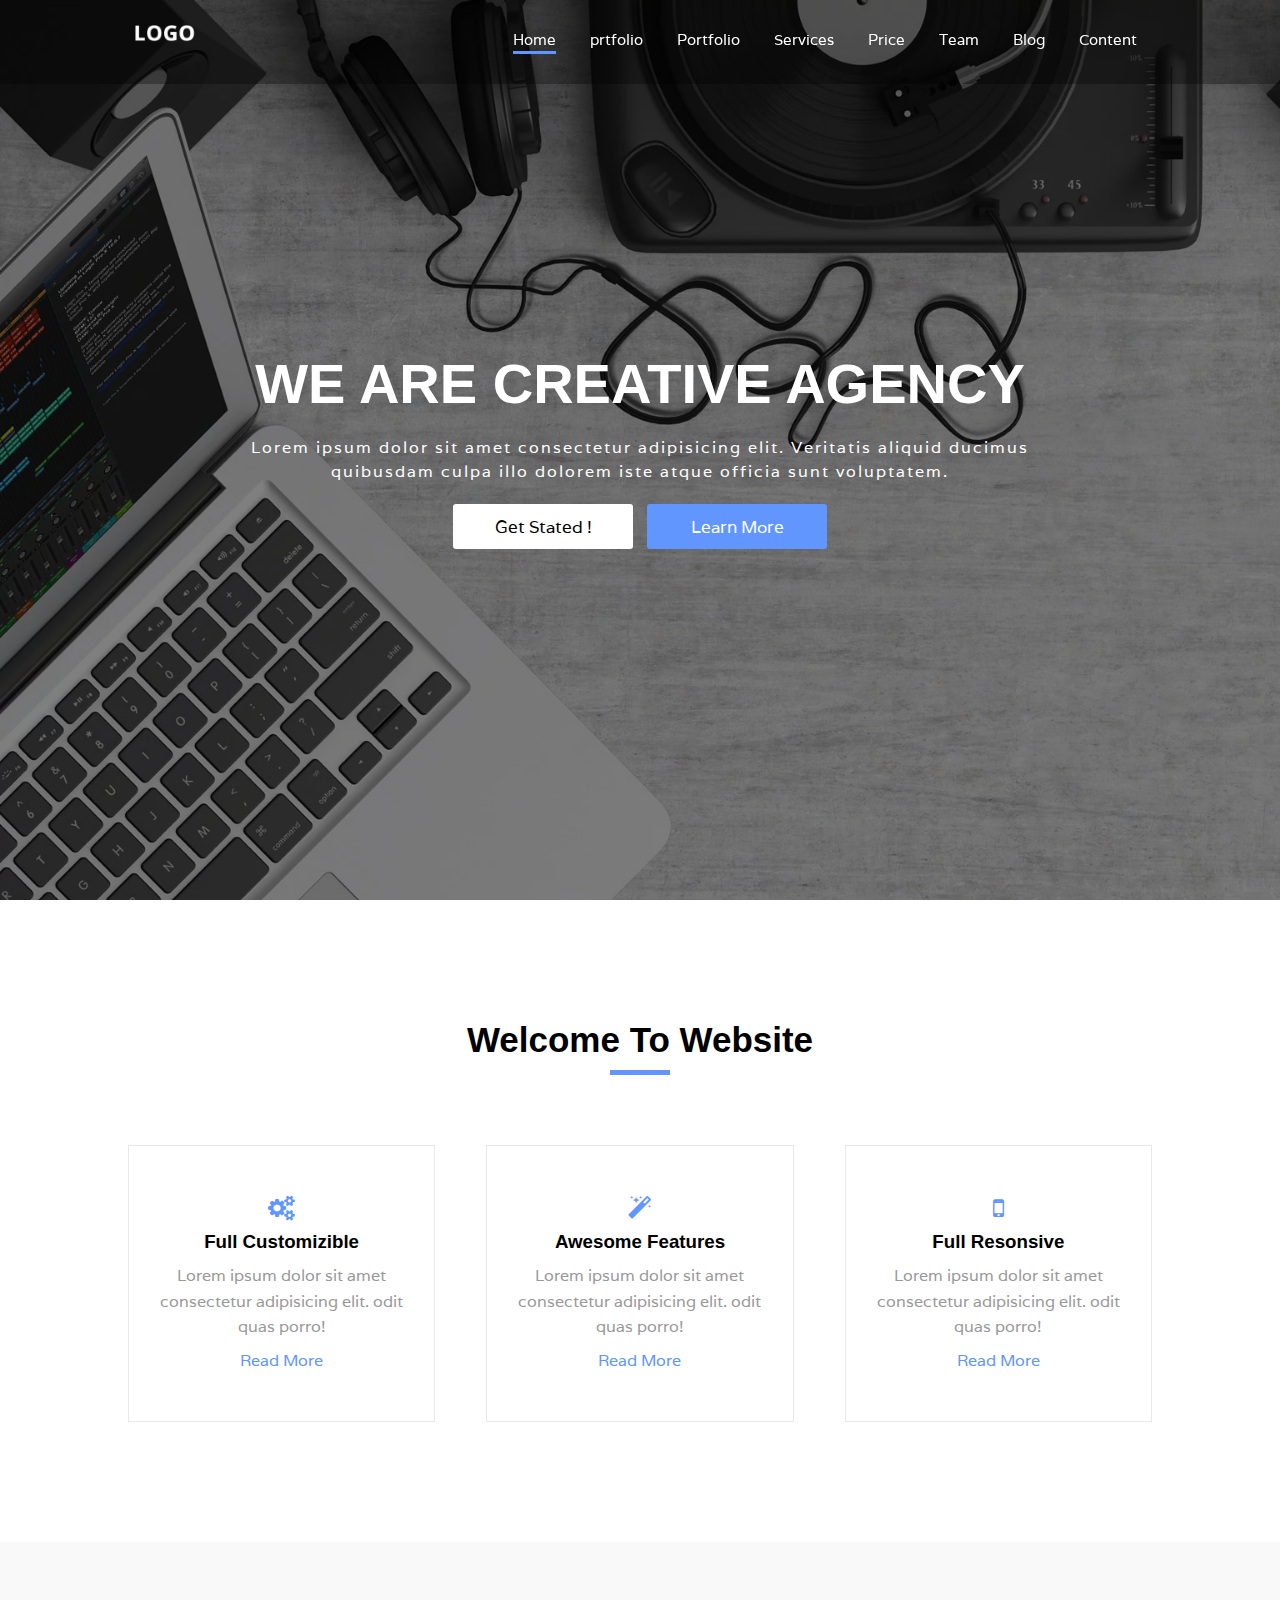
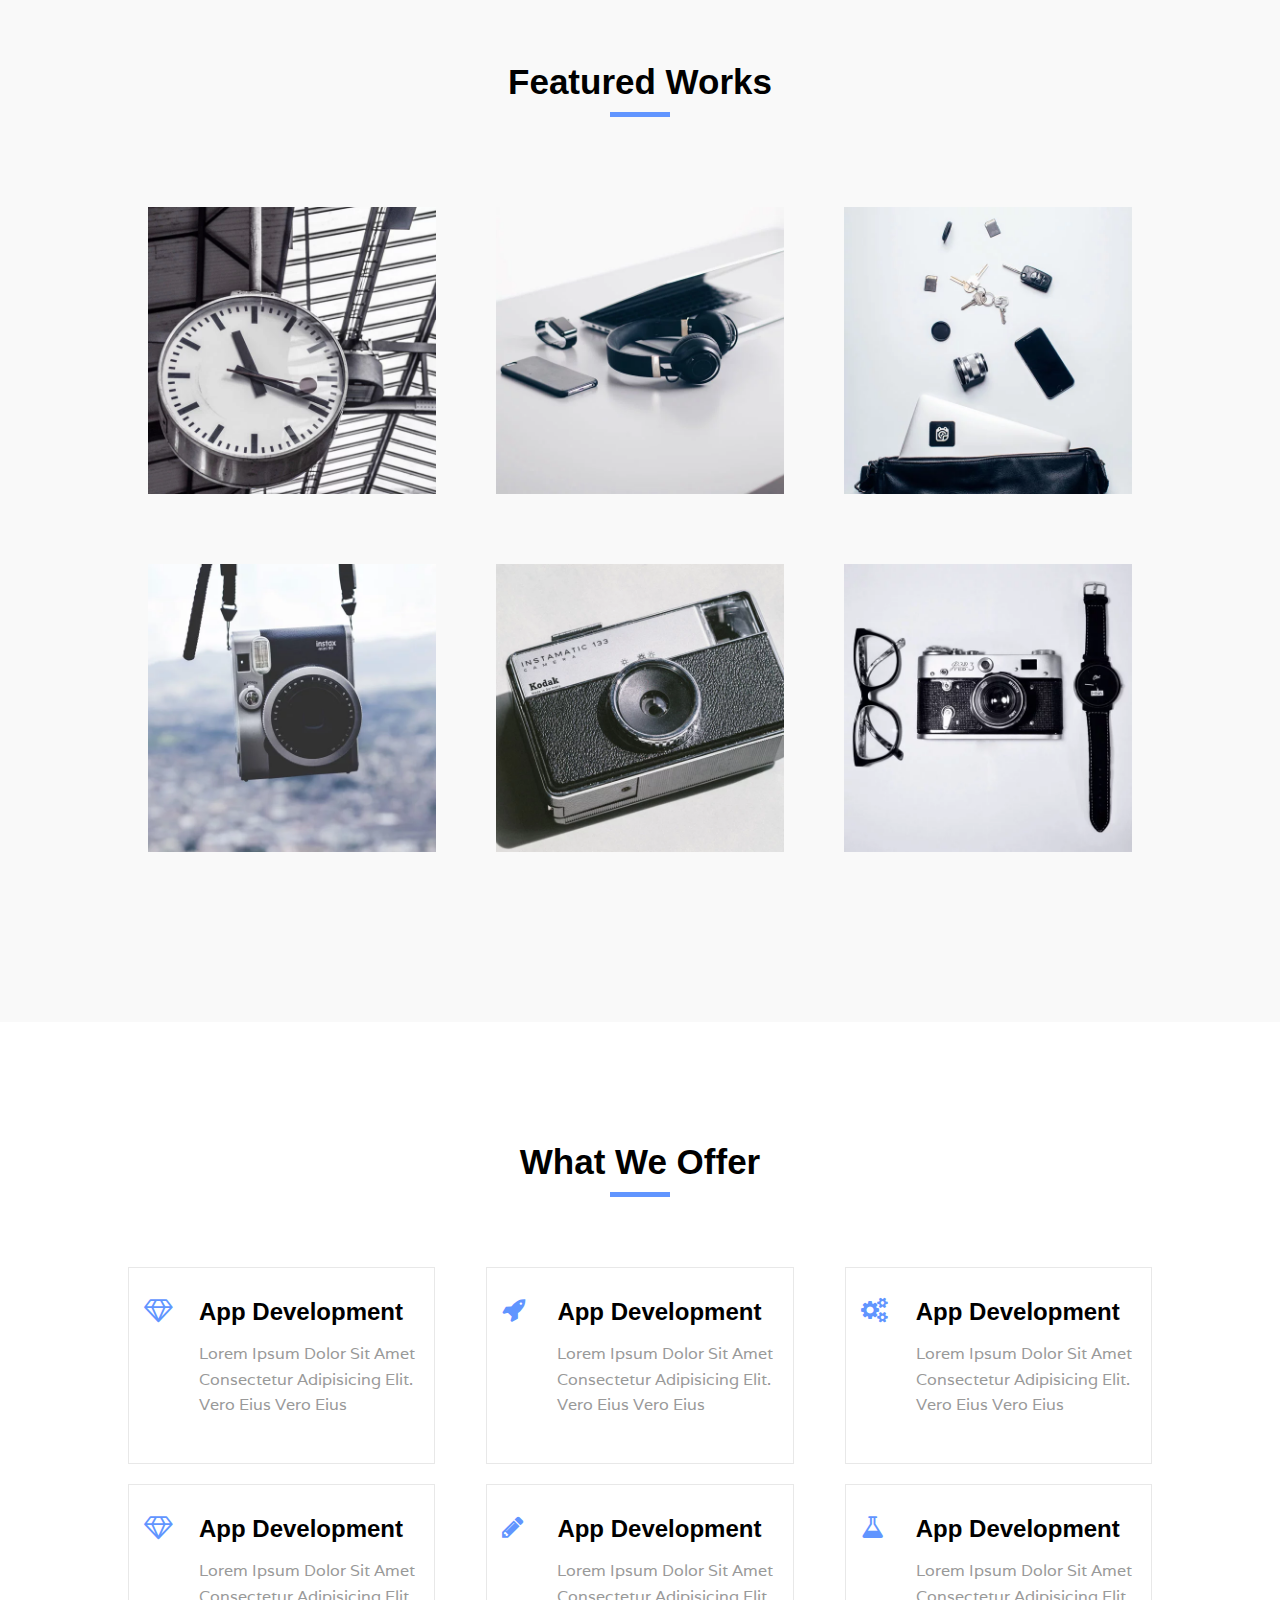
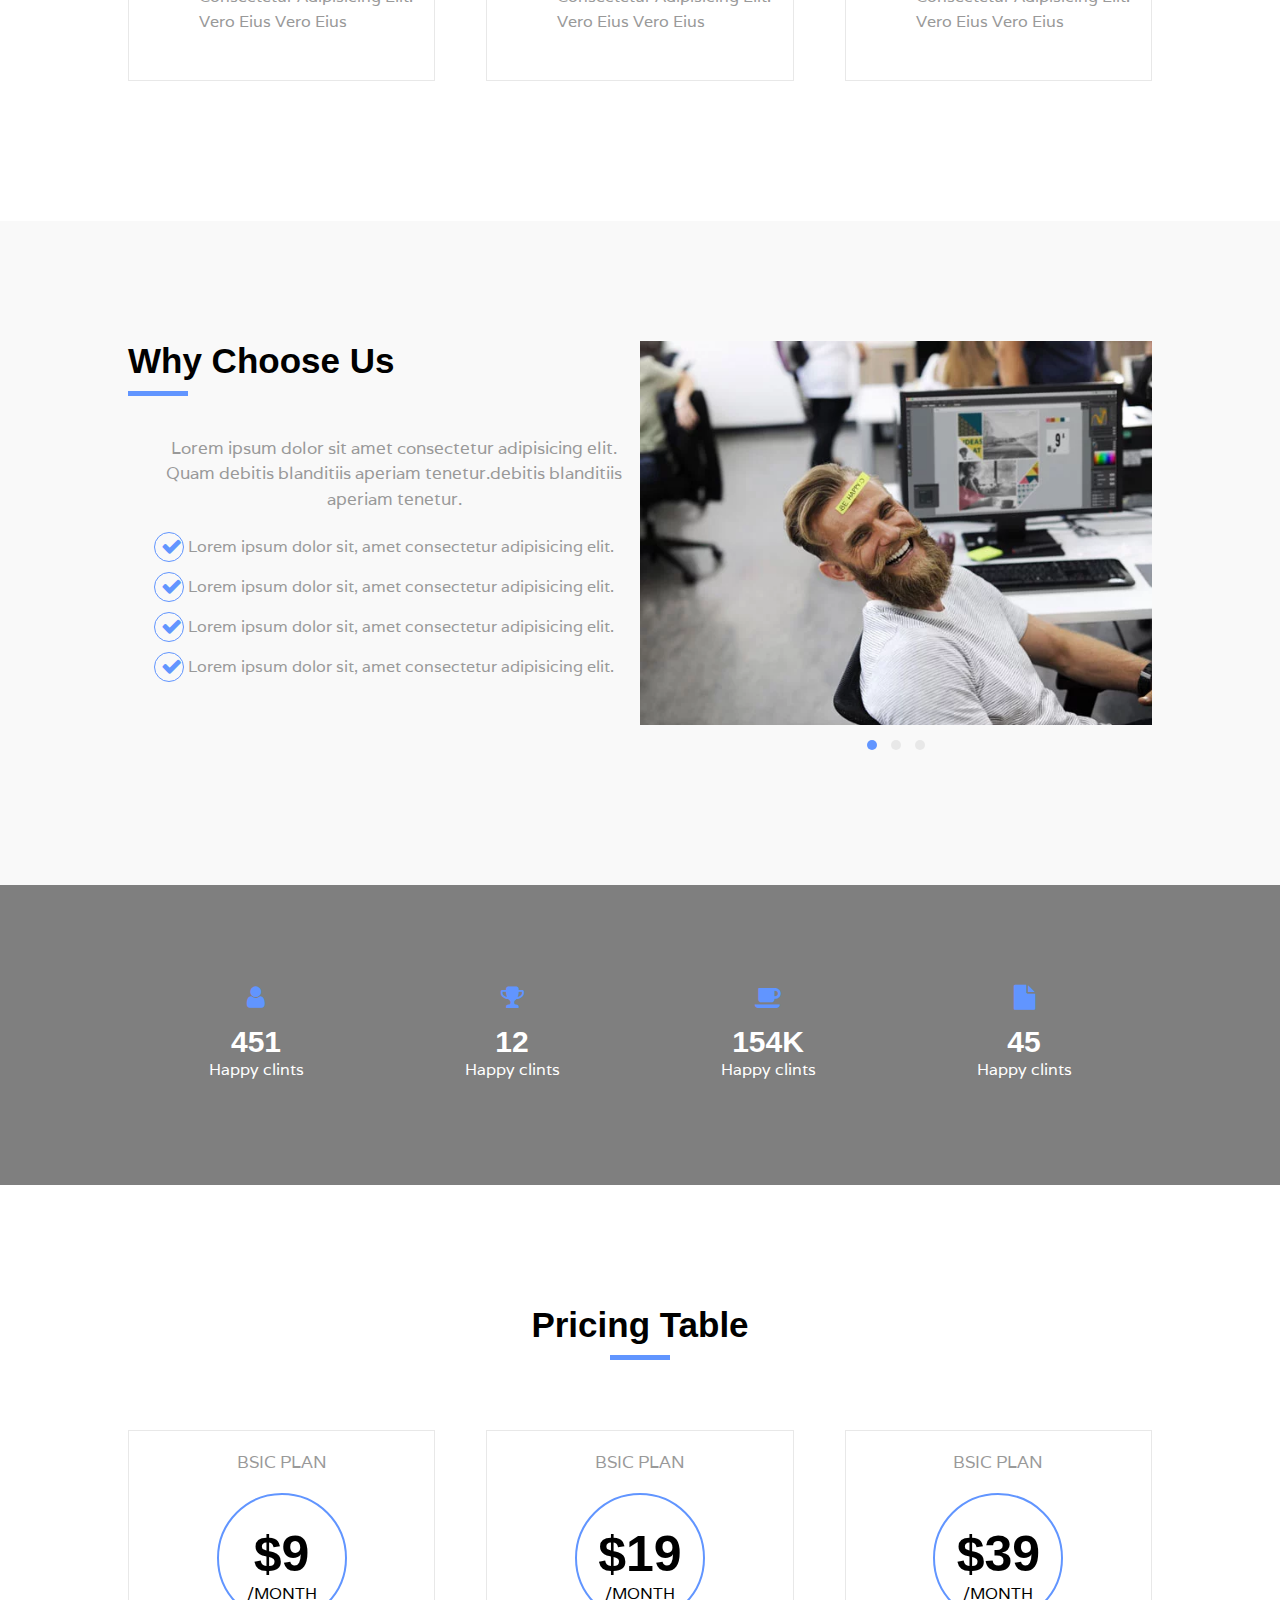
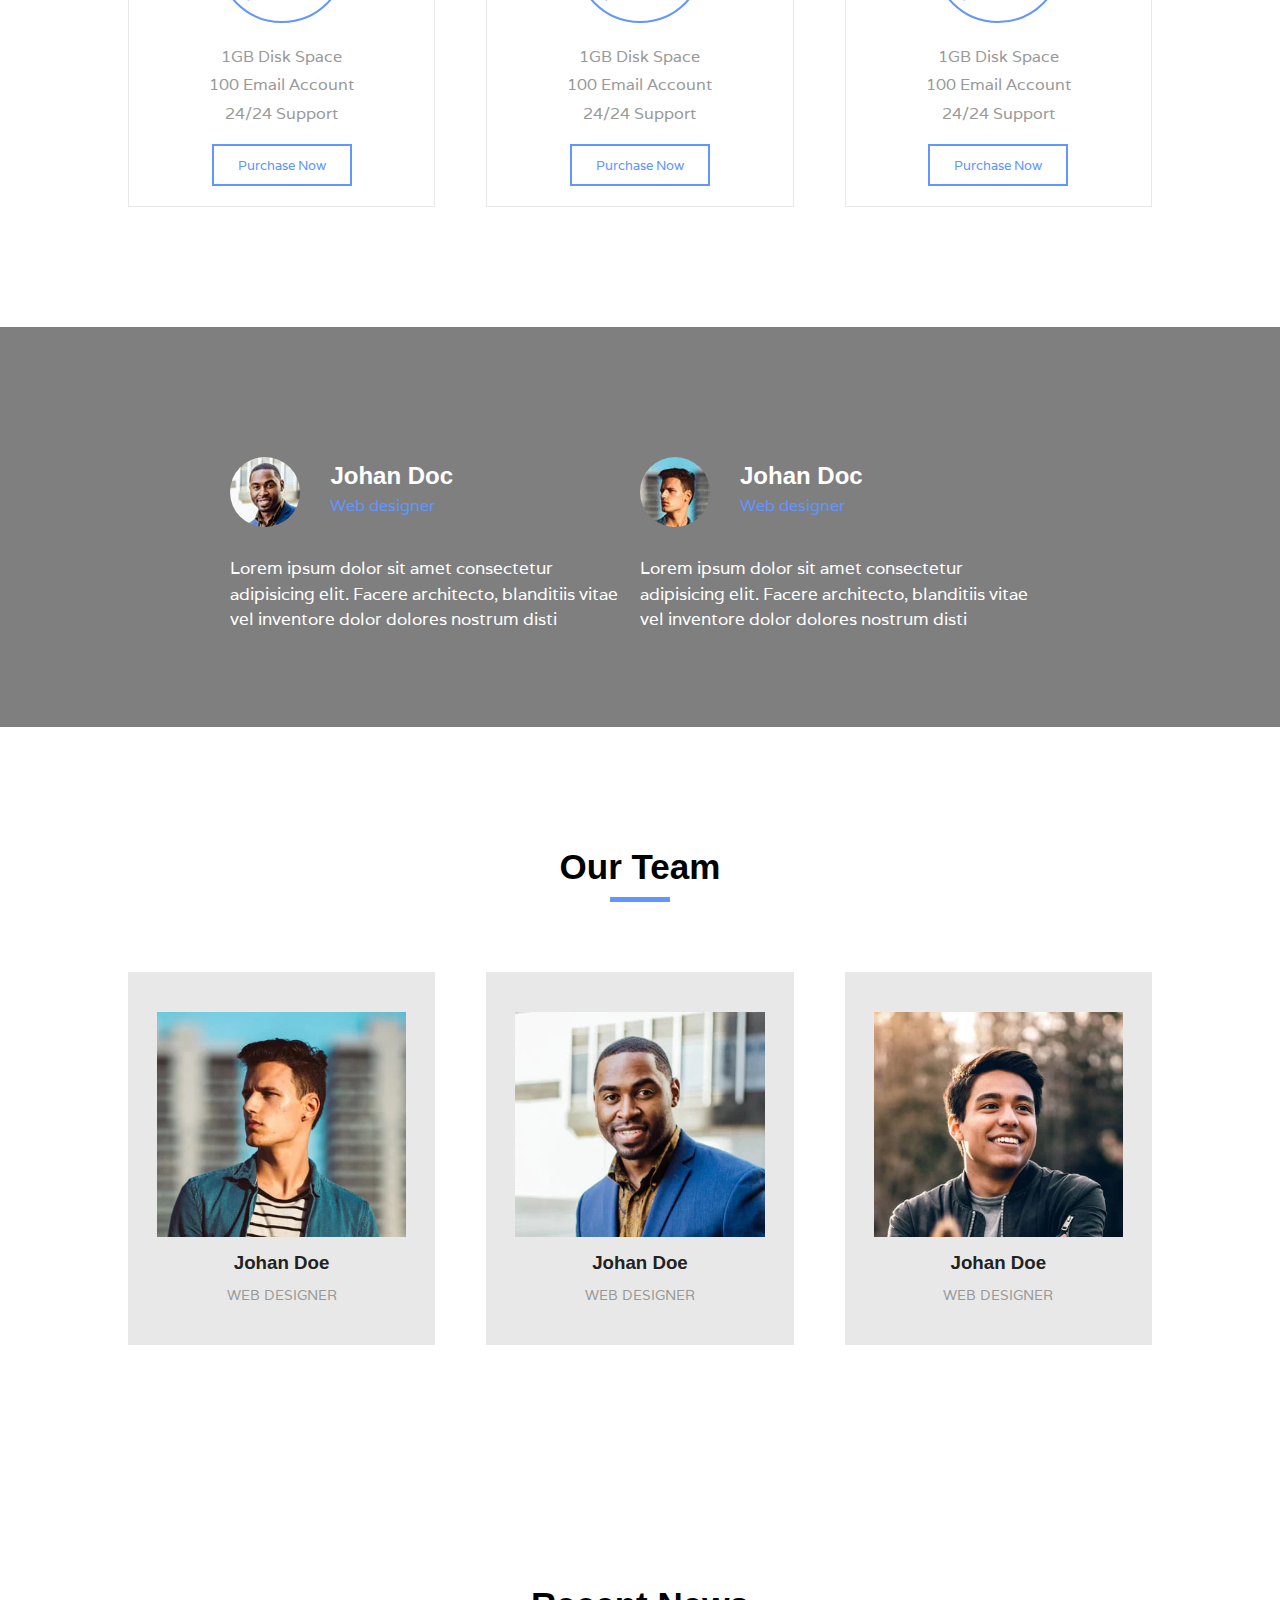
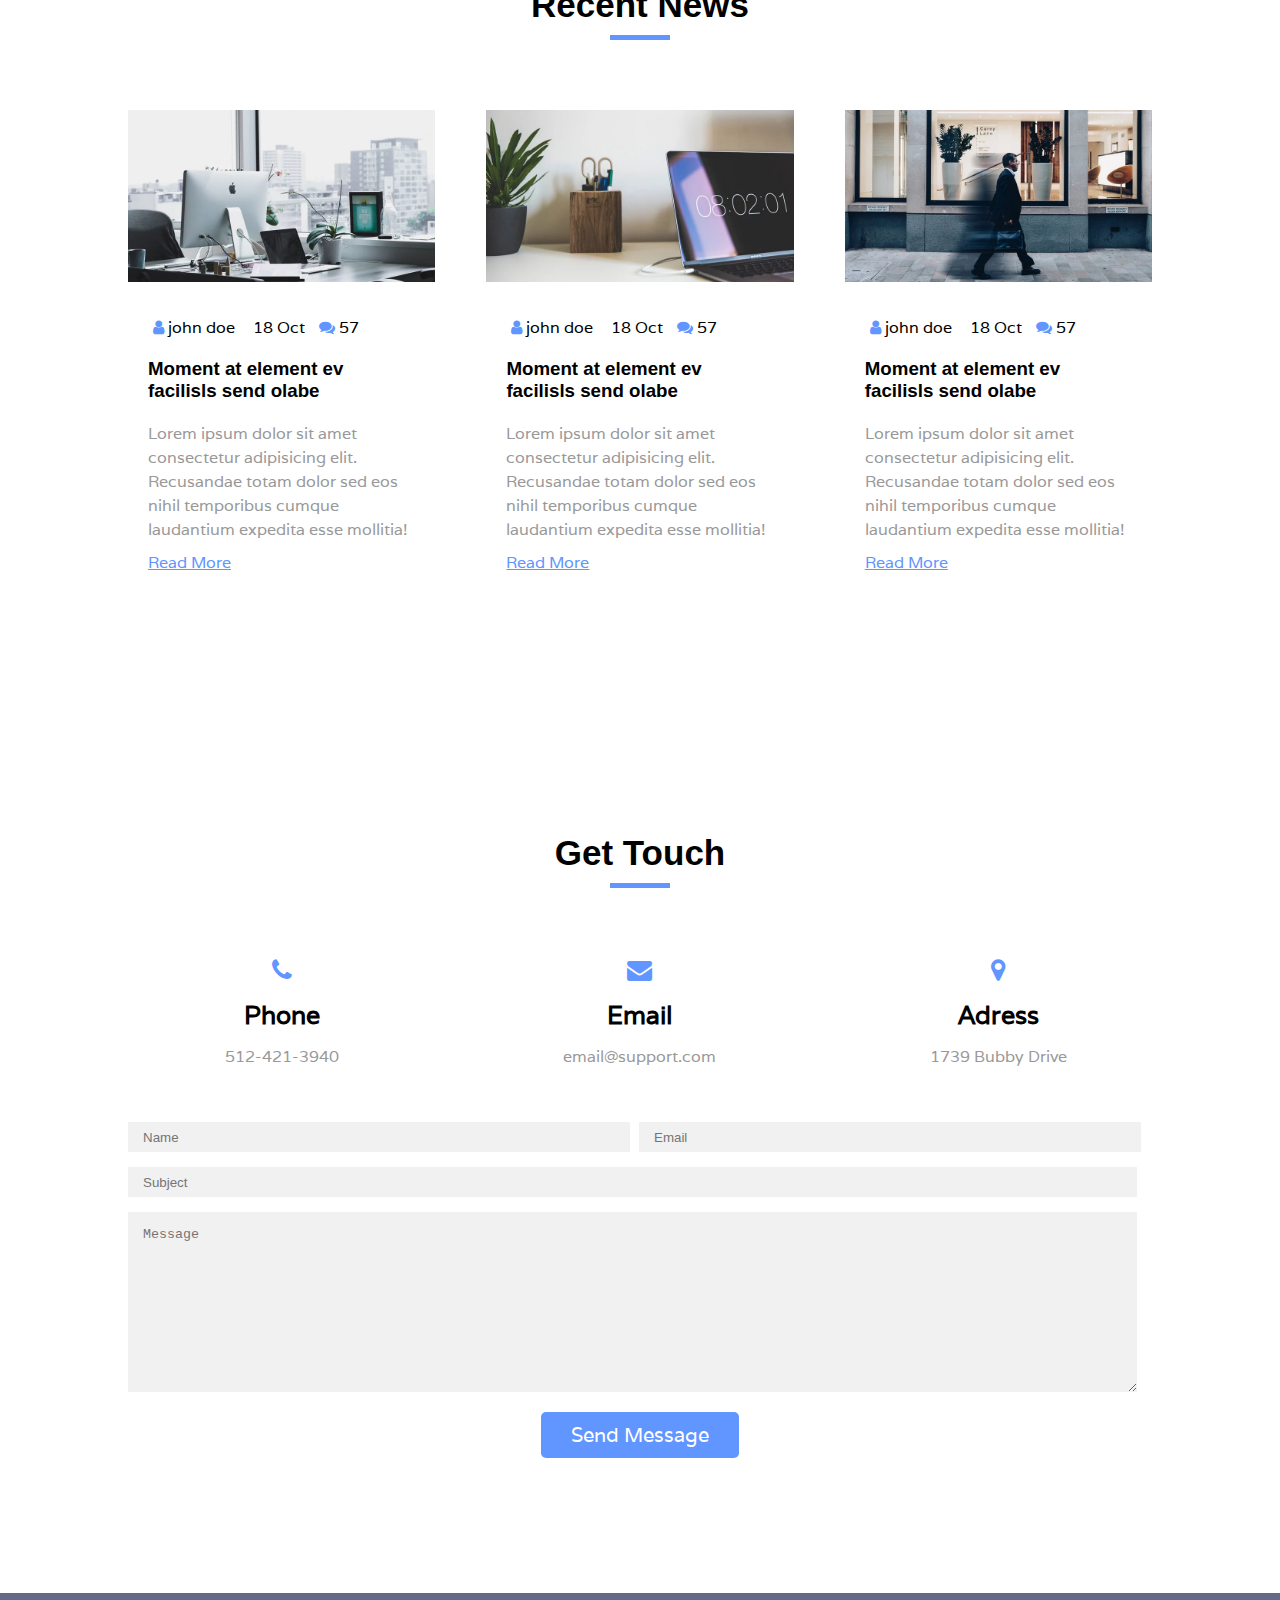
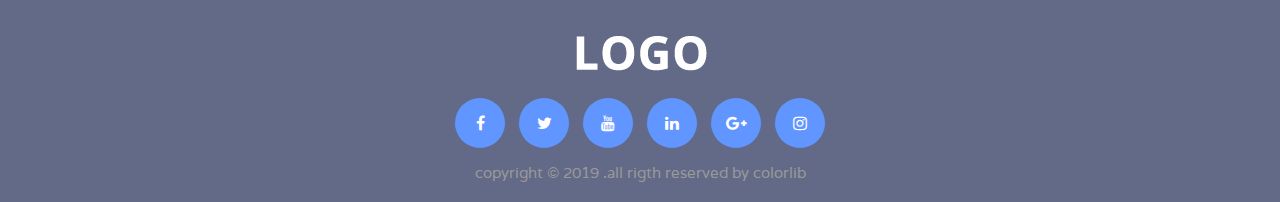
<file: index.html>
<!DOCTYPE html>
<html lang="en">
<head>
    <meta charset="UTF-8">
    <meta name="viewport" content="width=device-width, initial-scale=1.0">
    <meta http-equiv="X-UA-Compatible" content="ie=edge">
    <meta name="keywords" content="">
    <meta name="descripton" content="">
    <!-- font googale -->
    <link href="https://fonts.googleapis.com/css?family=Varela&display=swap" rel="stylesheet">
    <!-- links font awesome and css file -->
    <link rel="stylesheet" href="./css/font-awesome.min.css">
    <link rel="stylesheet" href="css/style.css">
    <title>HTML - CSS Template 1</title>
</head>
    <body>
        <!---------------- HEADER --------------->
        <div class="header">
            <div class="container">
                <div class="logo-box">
                    <img class="logo" src="./images/logo-alt.webp" alt="logo img" draggable="false">
                    <!-- draggable="false" لا تستطيع تحريك الصورة من خلال الماوس-->
                </div>
                <ul class="nav">
                    <li><a class="active" href="index.html">Home</a></li>
                    <li><a href="#">prtfolio</a></li>
                    <li><a href="#">Portfolio</a></li>
                    <li><a href="#">Services</a></li>
                    <li><a href="#">Price</a></li>
                    <li><a href="#">Team</a></li>
                    <li class="dropdown">
                        <a href="#">Blog</a>
                        <ul class="dropdown-menu">
                            <li><a href="blog.html">blog Post</a></li>
                        </ul>
                    </li>
                    <li><a href="#">Content</a></li>
                </ul>
                <div class="clear"></div>
            </div><!-- ./container-->
        </div><!--./header-->
        <!------------- Home Section ------------->
        <div class="home">
            <div class="overlay">
                <div class="home__content">
                    <h1 class="home__title">we are Creative Agency</h1>
                    <p class="home__desc">
                        Lorem ipsum dolor sit amet consectetur adipisicing elit.
                        Veritatis aliquid ducimus quibusdam culpa illo dolorem iste atque officia sunt voluptatem.
                    </p>
                    <button class="btn btn-start hover-opacity">Get Stated !</button>
                    <button class="btn btn-learn hover-opacity">Learn More</button>
                </div><!--home-content-->
            </div><!--ovrlay-->
        </div><!--home-->
        <!-----------  section  Header------------ -->

        <!-- About section -->
        <div class="about pading-y">
            <div class="section-header">
                <h2 class="section__title">welcome To website</h2>
                <span class="section__line"></span>
            </div><!--./section header-->
            <div class="container">
                <div class="about__content">
                    <div class="about__item left-effect">
                        <i class="icon fa fa-cogs fa-2x"></i>
                        <h3 class="about-item__title">full customizible</h3>
                        <p class="about-item__desc">
                            Lorem ipsum dolor sit amet consectetur adipisicing elit.
                         odit quas porro!
                        </p>
                        <a class="about-item__link" href="#">read more</a>
                    </div><!--about__item-->
                    <div class="about__item mg left-effect">
                        <i class="icon fa fa-magic fa-2x"></i>
                        <h3 class="about-item__title">awesome features</h3>
                        <p class="about-item__desc">
                            Lorem ipsum dolor sit amet consectetur adipisicing elit.
                            odit quas porro!
                        </p>
                        <a class="about-item__link" href="#">read more</a>
                    </div><!--about__item-->
                    <div class="about__item left-effect">
                        <i class="icon fa fa-mobile fa-2x"></i>
                        <h3 class="about-item__title">full resonsive</h3>
                        <p class="about-item__desc">
                            Lorem ipsum dolor sit amet consectetur adipisicing elit.
                            odit quas porro!
                        </p>
                        <a class="about-item__link" href="#">read more</a>
                    </div><!--about__item-->
                    <div class="clear"></div>
                </div><!--about__content-->
            </div><!--container-->
        </div><!--./about-->
        <!---------- portfolio section ------------>
        <div class="prtfolio pading-y">
            <div class="section-header">
                <h2 class="section__title">featured works</h2>
                <span class="section__line"></span>
            </div>
            <div class="container">
                <div class="prtfolio-content">
                    <div class="prtfolio-item">
                       <img src="./images/work/work1.webp" alt="">
                       <div class="layer-content">
                          <div class="layer-cneter">
                               <span class="category">category</span><!--category-->
                                <h3 class="layer-content__title">Lorem, ipsum dolor.</h3>
                                <a href=""><i class="fa fa-edit fa-lg"></i></a>
                                <a href=""><i class="fa fa-search fa-lg"></i></a>
                          </div>
                        </div><!--layer-content-->
                    </div><!---->
                    <div class="prtfolio-item mg">
                        <img src="./images/work/work2.webp" alt="">
                        <div class="layer-content">
                          <div class="layer-cneter">
                               <span class="category">category</span><!--category-->
                                <h3 class="layer-content__title">Lorem, ipsum dolor.</h3>
                                <a href=""><i class="fa fa-edit fa-lg"></i></a>
                                <a href=""><i class="fa fa-search fa-lg"></i></a>
                          </div>
                        </div><!--layer-content-->
                    </div>
                    <div class="prtfolio-item">
                        <img src="./images/work/work3.webp" alt="">
                        <div class="layer-content">
                          <div class="layer-cneter">
                               <span class="category">category</span><!--category-->
                                <h3 class="layer-content__title">Lorem, ipsum dolor.</h3>
                                <a href=""><i class="fa fa-edit fa-lg"></i></a>
                                <a href=""><i class="fa fa-search fa-lg"></i></a>
                          </div>
                        </div><!--layer-content-->
                    </div>
                    <div class="prtfolio-item">
                        <img src="./images/work/work4.webp" alt="">
                        <div class="layer-content">
                          <div class="layer-cneter">
                               <span class="category">category</span><!--category-->
                                <h3 class="layer-content__title">Lorem, ipsum dolor.</h3>
                                <a href=""><i class="fa fa-edit fa-lg"></i></a>
                                <a href=""><i class="fa fa-search fa-lg"></i></a>
                          </div>
                        </div><!--layer-content-->
                    </div>
                    <div class="prtfolio-item mg">
                        <img src="./images/work/work5.webp" alt="">
                        <div class="layer-content">
                          <div class="layer-cneter">
                               <span class="category">category</span><!--category-->
                                <h3 class="layer-content__title">Lorem, ipsum dolor.</h3>
                                <a href=""><i class="fa fa-edit fa-lg"></i></a>
                                <a href=""><i class="fa fa-search fa-lg"></i></a>
                          </div>
                        </div><!--layer-content-->
                    </div>
                    <div class="prtfolio-item">
                        <img src="./images/work/work6.webp" alt="">
                        <div class="layer-content">
                          <div class="layer-cneter">
                               <span class="category">category</span><!--category-->
                                <h3 class="layer-content__title">Lorem, ipsum dolor.</h3>
                                <a href=""><i class="fa fa-edit fa-lg"></i></a>
                                <a href=""><i class="fa fa-search fa-lg"></i></a>
                          </div>
                        </div><!--layer-content-->
                    </div>
                </div>
            </div><!--container-->
        </div><!--portfolio-->
        <!------------ offer Section ---------------->
        <div class="offer pading-y">
            <div class="section-header">
                <h2 class="section__title">what we offer</h2>
                <span class="section__line"></span>
            </div><!--  ./section header-->
            <div class="container">
                <div class="offer-content">
                    <div class="offer__item left-effect">
                        <i class="icon fa fa-diamond fa-2x"></i>
                        <h2 class="offer-item__title">app development</h2>
                        <p class="offer-item__desc">
                            Lorem ipsum dolor sit amet consectetur adipisicing elit. Vero eius Vero eius
                        </p>
                    </div><!--./ left-effect-->
                    <div class="offer__item mg left-effect">
                        <i class="icon fa fa-rocket fa-2x"></i>
                        <h2 class="offer-item__title">app development</h2>
                        <p class="offer-item__desc">
                            Lorem ipsum dolor sit amet consectetur adipisicing elit. Vero eius Vero eius
                        </p>
                    </div><!--./offer__item-->
                    <div class="offer__item left-effect">
                        <i class="icon fa fa-cogs fa-2x"></i>
                        <h2 class="offer-item__title">app development</h2>
                        <p class="offer-item__desc">
                            Lorem ipsum dolor sit amet consectetur adipisicing elit. Vero eius Vero eius
                        </p>
                    </div><!--./offer__item-->
                    <div class="offer__item left-effect">
                        <i class="icon fa fa-diamond fa-2x"></i>
                        <h2 class="offer-item__title">app development</h2>
                        <p class="offer-item__desc">
                            Lorem ipsum dolor sit amet consectetur adipisicing elit. Vero eius Vero eius
                        </p>
                    </div><!--./offer__item-->
                    <div class="offer__item mg left-effect">
                        <i class="icon fa fa-pencil fa-2x"></i>
                        <h2 class="offer-item__title">app development</h2>
                        <p class="offer-item__desc">
                            Lorem ipsum dolor sit amet consectetur adipisicing elit. Vero eius Vero eius
                        </p>
                    </div><!--./offer__item-->
                    <div class="offer__item left-effect">
                        <i class="icon fa fa-flask fa-2x"></i>
                        <h2 class="offer-item__title">app development</h2>
                        <p class="offer-item__desc">
                            Lorem ipsum dolor sit amet consectetur adipisicing elit. Vero eius Vero eius
                        </p>
                    </div><!--./offer__item-->
                </div><!--offer-content-->
            </div><!--./container-->
        </div><!--./offer-->
        <!-- services Section -->
        <div class="service pading-y">
            <div class="container">
                <div class="service-item">
                    <div class="section-header">
                        <h2 class="section__title">why choose us</h2>
                        <span class="section__line"></span>
                    </div><!--  ./service header-->
                    <p class="searvice-item__desc">
                        Lorem ipsum dolor sit amet consectetur adipisicing elit. Quam debitis blanditiis aperiam tenetur.debitis blanditiis aperiam tenetur.
                    </p>
                    <ul class="searvice-item__list">
                        <li><i class="fa fa-check fa-lg"></i> Lorem ipsum dolor sit, amet consectetur adipisicing elit.</li>
                        <li><i class="fa fa-check fa-lg"></i> Lorem ipsum dolor sit, amet consectetur adipisicing elit.</li>
                        <li><i class="fa fa-check fa-lg"></i> Lorem ipsum dolor sit, amet consectetur adipisicing elit.</li>
                        <li><i class="fa fa-check fa-lg"></i> Lorem ipsum dolor sit, amet consectetur adipisicing elit.</li>
                    </ul><!--searvice list-->
                </div><!--service-item-->
                <div class="service-item">
                    <div class="searvice-item__img">
                        <img src="./images/about/about1.webp" alt="">
                    </div>
                    <ul class="service-bollets">
                        <li class="active"></li>
                        <li></li>
                        <li></li>
                    </ul>
                </div><!--service-item-->
                <div class="clear"></div>
            </div><!--./container  -->
        </div><!--  services section-->
        <!-- number section -->
        <div class="numbers">
            <div class="overlay">
                <div class="container">
                    <div class="numbers-items ">
                         <div class="numners__item">
                             <i class="icon fa fa-user fa-2x"></i>
                             <h3 class="number-item__title">451</h3>
                             <span class="number-item__text">Happy clints</span>
                         </div>
                         <div class="numners__item">
                             <i class="icon fa fa-trophy fa-2x"></i>
                             <h3 class="number-item__title">12</h3>
                             <span class="number-item__text">Happy clints</span>
                         </div>
                         <div class="numners__item">
                             <i class="icon fa fa-coffee fa-2x"></i>
                             <h3 class="number-item__title">154K</h3>
                             <span class="number-item__text">Happy clints</span>
                         </div>
                         <div class="numners__item">
                             <i class="icon fa fa-file fa-2x"></i>
                             <h3 class="number-item__title">45</h3>
                             <span class="number-item__text">Happy clints</span>
                         </div>
                    </div><!--numbers-items-->
                </div><!--container-->
            </div><!--overlay-->
        </div><!--numbers-->
        <!-- priceing section -->
        <div class="pricing  pading-y">
            <div class="section-header">
                <h2 class="section__title">pricing table</h2>
                <span class="section__line"></span>
            </div>
            <div class="container">
                <div class="pricing__plans">
                    <div class="pricing-plans__item top-effect">
                        <span class="pricing-item__plan">Bsic Plan</span>
                        <div class="pricing-item__permnth">
                            <h3 class="doller">$9</h3>
                            <span class="month">/month</span>
                        </div>
                        <ul class="pricing__list">
                            <li>1GB Disk Space</li>
                            <li>100 Email Account</li>
                            <li>24/24 Support</li>
                        </ul>
                        <button class="pricing-item__btn">Purchase Now</button>
                    </div><!--pricing-plan__item-->
                    <div class="pricing-plans__item mg top-effect">
                        <span class="pricing-item__plan">Bsic Plan</span>
                        <div class="pricing-item__permnth">
                            <h3 class="doller">$19</h3>
                            <span class="month">/month</span>
                        </div>
                        <ul class="pricing__list">
                            <li>1GB Disk Space</li>
                            <li>100 Email Account</li>
                            <li>24/24 Support</li>
                        </ul>
                        <button class="pricing-item__btn">Purchase Now</button>
                    </div><!--pricing-plan__item-->
                    <div class="pricing-plans__item top-effect">
                        <span class="pricing-item__plan">Bsic Plan</span>
                        <div class="pricing-item__permnth">
                            <h3 class="doller">$39</h3>
                            <span class="month">/month</span>
                        </div>
                        <ul class="pricing__list">
                            <li>1GB Disk Space</li>
                            <li>100 Email Account</li>
                            <li>24/24 Support</li>
                        </ul>
                        <button class="pricing-item__btn">Purchase Now</button>
                    </div><!--pricing-plan__item-->
                </div>
            </div>
        </div>
        <!-- testimnial section -->
        <div class="testimanial">
            <div class="overlay">
                <div class="container">
                    <div class="testimanial__content">
                        <div class="testimanial__item">
                            <div class="testimanial-item__toplayer">
                                <img src="./images/Testimonial/perso1.webp" alt="">
                                <h2>Johan Doc</h2>
                                <span>Web designer</span>
                            </div>
                            <p class="testimanial-item__docs">
                                Lorem ipsum dolor sit amet consectetur adipisicing elit. Facere architecto, blanditiis
                                vitae vel inventore dolor dolores nostrum disti
                            </p>
                        </div>
                        <div class="testimanial__item">
                            <div class="testimanial-item__toplayer">
                                <img src="./images/Testimonial/perso2.webp" alt="">
                                <h2>Johan Doc</h2>
                                <span>Web designer</span>
                            </div>
                            <p class="testimanial-item__docs">
                                Lorem ipsum dolor sit amet consectetur adipisicing elit. Facere architecto, blanditiis
                                vitae vel inventore dolor dolores nostrum disti
                            </p>
                        </div>
                    </div><!--testimanial.content-->
                </div><!--container-->
            </div><!--overlay-->
        </div><!--testimanial-->
        <!--Team section  -->
        <div class="team pading-y">
             <div class="section-header">
                <h2 class="section__title">our team</h2>
                <span class="section__line"></span>
            </div><!--section-header-->
            <div class="container">
                <div class="team__content">
                    <div class="team__item top-effect">
                        <div class="team-item__img">
                            <img src="./images/team/team1.webp" alt="">
                            <div class="team-overlay">
                                <a href="#"><i class="fa fa-facebook"></i></a>
                                <a href="#"><i class="fa fa-twitter"></i></a>
                                <a href="#"><i class="fa fa-linkedin"></i></a>
                            </div>
                        </div>
                        <div class="team-item__info">
                            <h3 class="item-info__title">Johan Doe</h3>
                            <span class="item-info__text">web Designer</span>
                        </div>
                    </div>
                    <div class="team__item top-effect mg">
                        <div class="team-item__img">
                            <img src="./images/team/team2.webp" alt="">
                            <div class="team-overlay">
                                <a href="#"><i class="fa fa-facebook"></i></a>
                                <a href="#"><i class="fa fa-twitter"></i></a>
                                <a href="#"><i class="fa fa-linkedin"></i></a>
                            </div>
                        </div>
                        <div class="team-item__info">
                            <h3 class="item-info__title">Johan Doe</h3>
                            <span class="item-info__text">web Designer</span>
                        </div>
                    </div>
                    <div class="team__item top-effect">
                        <div class="team-item__img">
                            <img src="./images/team/team3.webp" alt="">
                            <div class="team-overlay">
                                <a href="#"><i class="fa fa-facebook"></i></a>
                                <a href="#"><i class="fa fa-twitter"></i></a>
                                <a href="#"><i class="fa fa-linkedin"></i></a>
                            </div>
                        </div>
                        <div class="team-item__info">
                            <h3 class="item-info__title">Johan Doe</h3>
                            <span class="item-info__text">web Designer</span>
                        </div>
                    </div>
                </div><!--team content-->
            </div><!--container-->
        </div><!--team-->
        <!-- block section -->
        <div class="blog pading-y" id="blogs">
            <div class="section-header">
                <h2 class="section__title">Recent News</h2>
                <span class="section__line"></span>
            </div>
            <div class="container">
                <div class="blog__content">
                   <div class="blog__item">
                        <div class="blog-item__img">
                            <img src="./images/blog/blog1.webp" alt="">
                        </div>
                        <!--blog-items__img-->
                        <div class="blog__info">
                            <ul class="blog-list">
                                <li>
                                    <i class="fa fa-user"></i>
                                    john doe
                                </li>
                                <li>
                                    <i class="fa fa-clock"></i>
                                    18 Oct
                                </li>
                                <li>
                                    <i class="fa fa-comments"></i>
                                    57
                                </li>
                            </ul>
                            <!--blof-list-->
                            <h3 class="blog__title">Moment at element ev facilisls send olabe</h3>
                            <p class="blog__desc">
                                Lorem ipsum dolor sit amet consectetur adipisicing elit. Recusandae totam dolor sed eos
                                nihil temporibus cumque laudantium expedita esse mollitia!
                            </p>
                            <a class="blog__link" href="#">Read More</a>
                        </div><!--blog-info-->
                   </div><!--blog--item-->
                    <div class="blog__item mg">
                        <div class="blog-item__img">
                            <img src="./images/blog/blog2.webp" alt="">
                        </div>
                        <!--blog-items__img-->
                        <div class="blog__info ">
                            <ul class="blog-list">
                                <li>
                                    <i class="fa fa-user"></i>
                                    john doe
                                </li>
                                <li>
                                    <i class="fa fa-clock"></i>
                                    18 Oct
                                </li>
                                <li>
                                    <i class="fa fa-comments"></i>
                                    57
                                </li>
                            </ul>
                            <!--blof-list-->
                            <h3 class="blog__title">Moment at element ev facilisls send olabe</h3>
                            <p class="blog__desc">
                                Lorem ipsum dolor sit amet consectetur adipisicing elit. Recusandae totam dolor sed eos
                                nihil temporibus cumque laudantium expedita esse mollitia!
                            </p>
                            <a class="blog__link" href="#">Read More</a>
                        </div><!--blog-info-->
                   </div><!--blog--item-->
                    <div class="blog__item">
                        <div class="blog-item__img">
                            <img src="./images/blog/blog3.webp" alt="">
                        </div>
                        <!--blog-items__img-->
                        <div class="blog__info">
                            <ul class="blog-list">
                                <li>
                                    <i class="fa fa-user"></i>
                                    john doe
                                </li>
                                <li>
                                    <i class="fa fa-clock"></i>
                                    18 Oct
                                </li>
                                <li>
                                    <i class="fa fa-comments"></i>
                                    57
                                </li>
                            </ul>
                            <!--blof-list-->
                            <h3 class="blog__title">Moment at element ev facilisls send olabe</h3>
                            <p class="blog__desc">
                                Lorem ipsum dolor sit amet consectetur adipisicing elit. Recusandae totam dolor sed eos
                                nihil temporibus cumque laudantium expedita esse mollitia!
                            </p>
                            <a class="blog__link" href="#">Read More</a>
                        </div><!--blog-info-->
                   </div><!--blog--item-->
                </div><!--blog-content-->
            </div><!--container-->
        </div><!--block-->
        <!--content section-->
        <div class="touch pading-y">
            <div class="container">
                <div class="section-header">
                    <h2 class="section__title">Get Touch</h2>
                    <span class="section__line"></span>
                </div>
                <div class="touch__content">
                    <div class="touch__item">
                        <i class="icon fa fa-phone"></i>
                        <div class="touch__phone">Phone</div>
                        <div class="touch__num">512-421-3940</div>
                    </div>
                    <div class="touch__item mg">
                        <i class="icon fa fa-envelope"></i>
                        <div class="touch__phone">Email</div>
                        <div class="touch__num">email@support.com</div>
                    </div>
                    <div class="touch__item">
                        <i class="icon fa fa-map-marker"></i>
                        <div class="touch__phone">Adress</div>
                        <div class="touch__num">1739 Bubby Drive</div>
                    </div>
                </div>
                <form class="form"tion="" method="post">
                    <input class="form__name" type="text" placeholder="Name">
                    <input class="form__email" type="email" placeholder="Email">
                    <input class="form__subject" type="text" placeholder="Subject">
                    <textarea class="form__textarea" class="" name="" id="" cols="30" rows="10" placeholder="Message"></textarea>
                    <button class="btn5"pe="submit">Send Message</button>
                </form>
            </div>
        </div>
        <!-- footer -->
        <div class="footr">
            <img src="./images/logo-alt.webp" alt="">
            <ul class="footer_links">
                <li><a href="#" class="hover-opacity"><i class="fa fa-facebook"></i></a></li>
                <li><a href="#" class="hover-opacity"><i class="fa fa-twitter"></i></a></li>
                <li><a href="#" class="hover-opacity"><i class="fa fa-youtube"></i></a></li>
                <li><a href="#" class="hover-opacity"><i class="fa fa-linkedin"></i></a></li>
                <li><a href="#" class="hover-opacity"><i class="fa fa-google-plus"></i></a></li>
                <li><a href="#" class="hover-opacity"><i class="fa fa-instagram"></i></a></li>
            </ul>
            <p class="copy">copyright &copy; 2019 .all rigth reserved by colorlib</p>
        </div>
    </body>
</html>
</file>
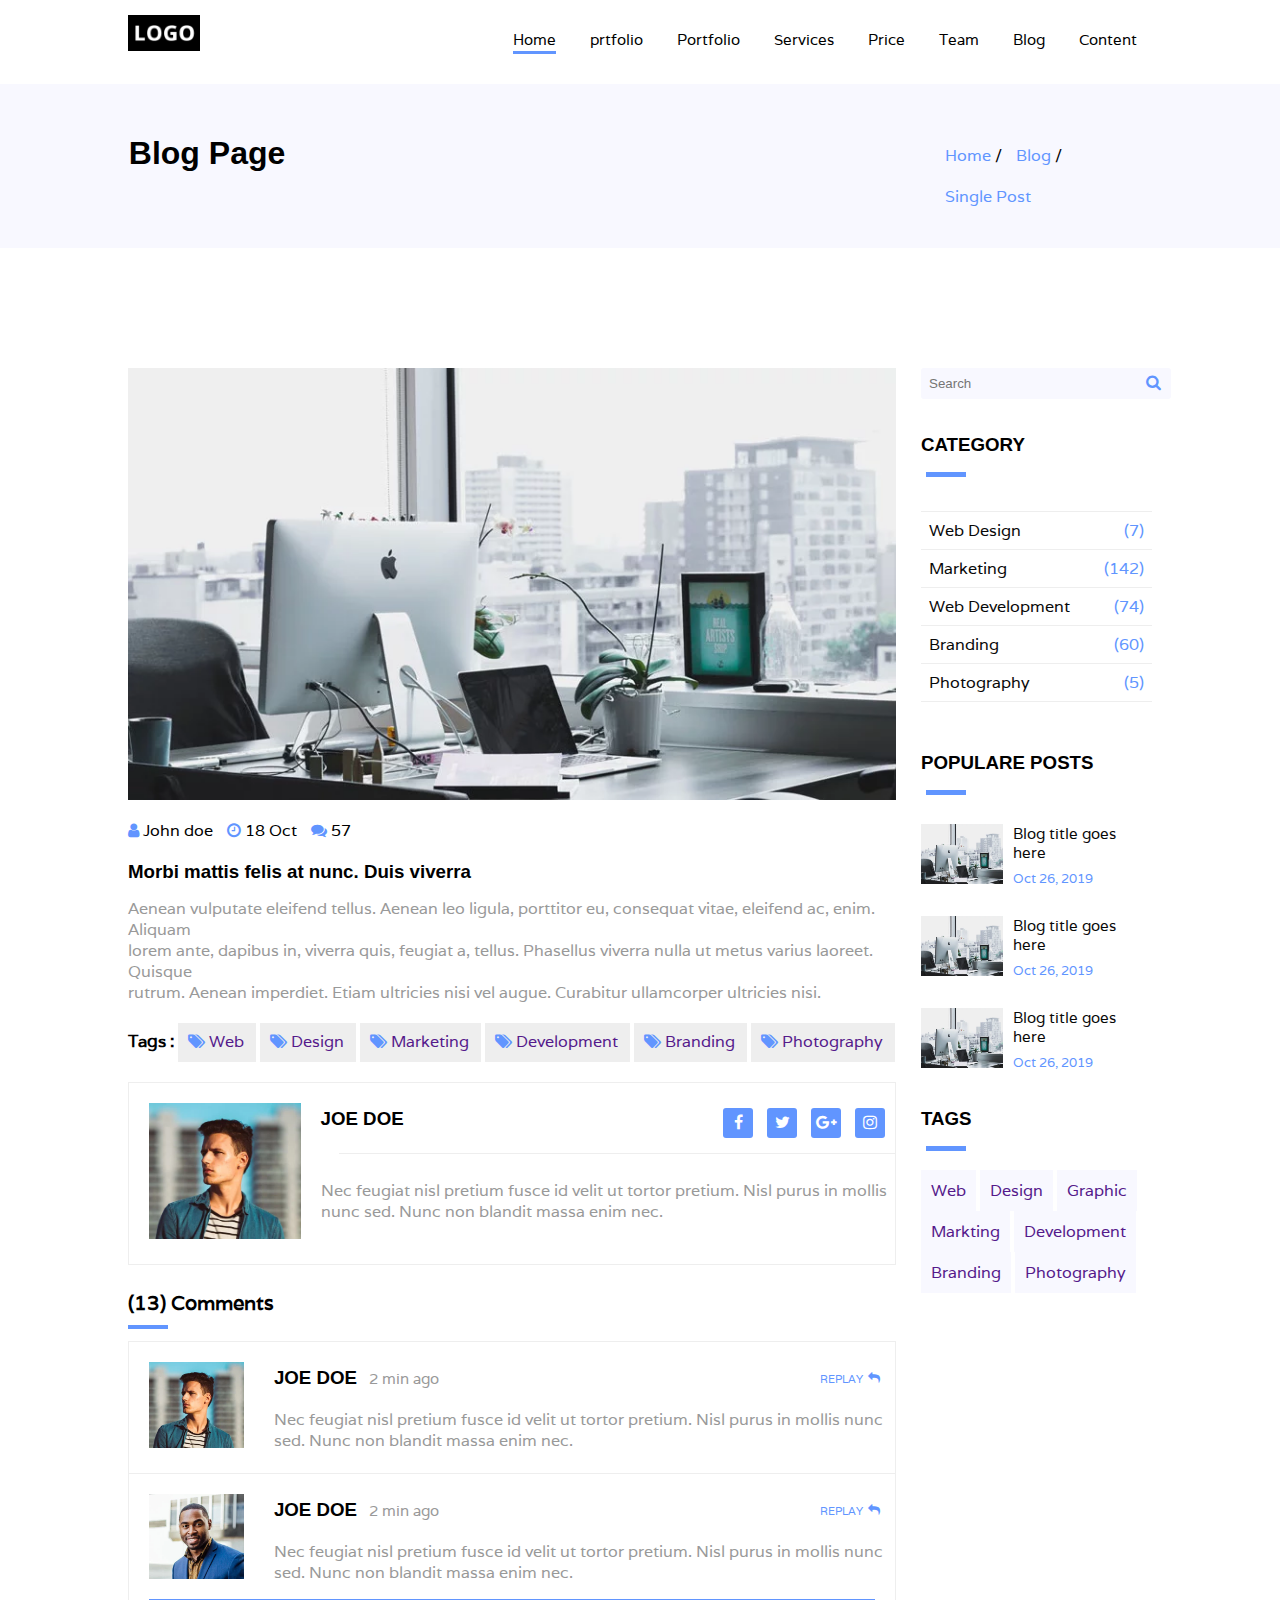
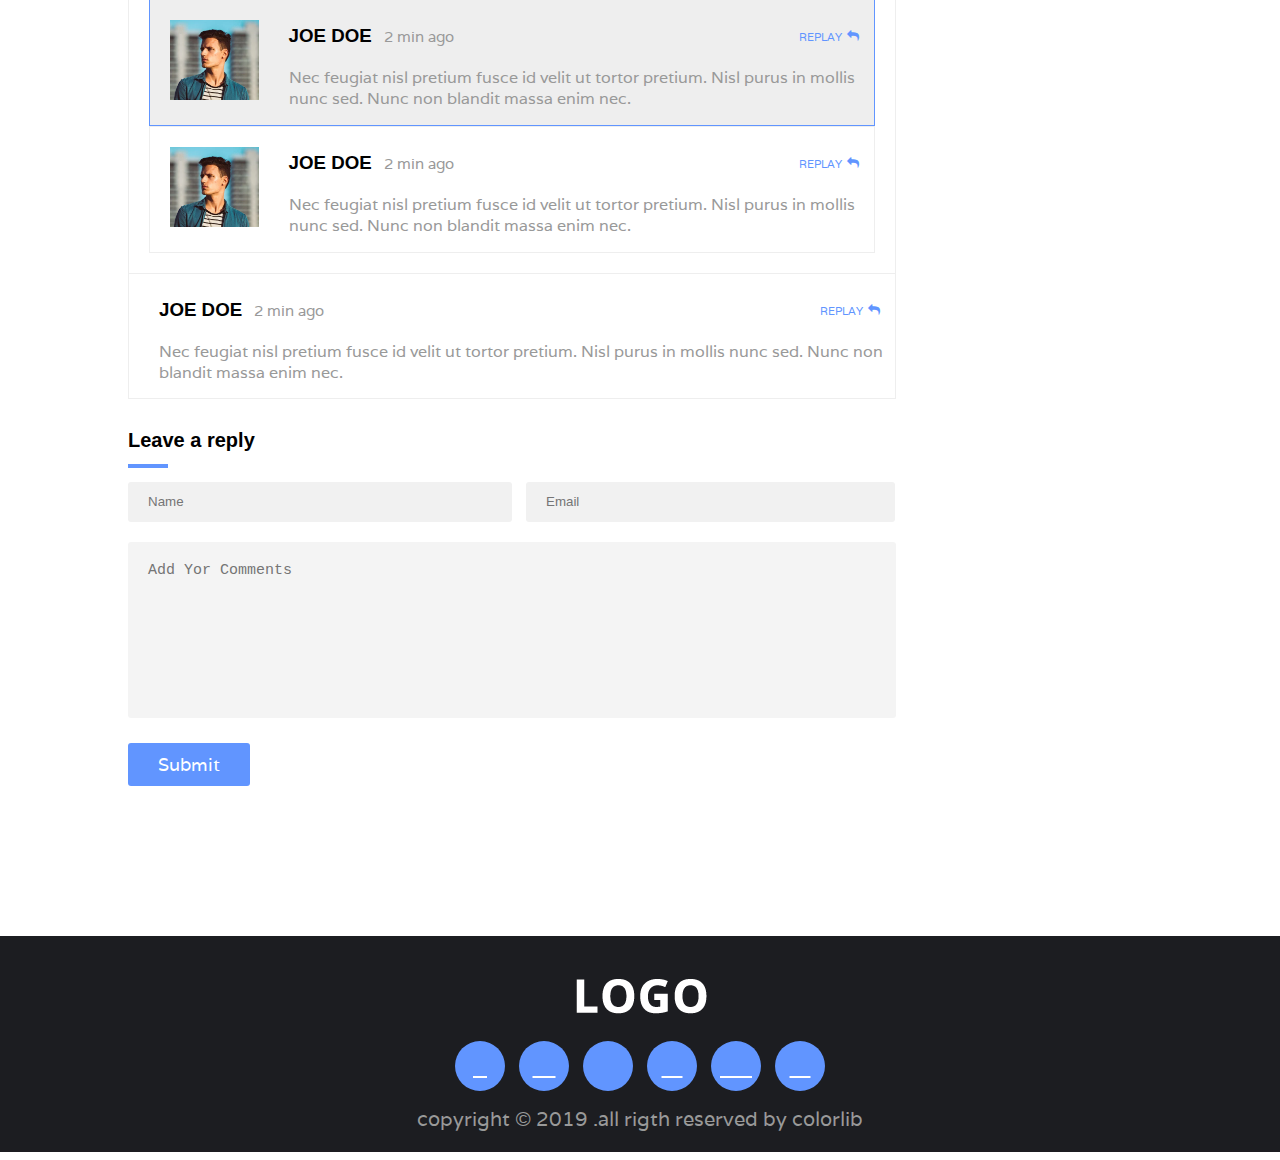
<file: blog.html>
<!DOCTYPE html>
<html lang="en">
  <head>
    <meta charset="utf-8">
    <!-- font googale -->
    <link href="https://fonts.googleapis.com/css?family=Varela&display=swap" rel="stylesheet">
    <!-- links font awesome and css file -->
    <link rel="stylesheet" href="./css/font-awesome.min.css">
    <link rel="stylesheet" href="css/style.css">
    <link rel="stylesheet" href="./css/blog.css">
    <title>blog</title>



  </head>
  <body>
    <!---------------- HEADER --------------->
    <div class="header">
        <div class="container">
            <div class="logo-box">
                <img class="logo" src="./images/logo-alt.webp" alt="logo img" draggable="false">
                <!-- draggable="false" لا تستطيع تحريك الصورة من خلال الماوس-->
            </div>
            <ul class="nav">
                <li><a class="active" href="index.html">Home</a></li>
                <li><a href="#">prtfolio</a></li>
                <li><a href="#">Portfolio</a></li>
                <li><a href="#">Services</a></li>
                <li><a href="#">Price</a></li>
                <li><a href="#">Team</a></li>
                <li class="dropdown">
                    <a href="#">Blog</a>
                    <ul class="dropdown-menu">
                        <li><a href="#">block Post</a></li>
                    </ul>
                </li>
                <li><a href="#">Content</a></li>
            </ul>
            <div class="clear"></div>
        </div><!-- ./container-->
    </div><!--./header-->

    <!------------- header2 ------------->
    <div class="header2">
      <div class="container">
        <div class="hed-content">
          <h1 class="h1">Blog Page</h1>
          <ul class="blog__list">
            <li><a href="">Home </a> /</li>
            <li><a href="index.html#blogs">Blog </a> /</li>
            <li><a href="blog.html">Single Post</a></li>
          </ul>
        </div>
      </div>
    </div>
    <!-------------------- content -------------------->
    <div class="all-content pading-y">
      <div class="container">
        <div class="left-side">
          <div class="left-side__img">
            <img src="./images/blog/blog1.webp" alt="">
          </div>
          <ul class="icon__list">
            <li><i class="fa fa-user"></i> John doe</li>
            <li><i class="fa fa-clock-o"></i> 18 Oct</li>
            <li><i class="fa fa-comments"></i> 57</li>
          </ul>
          <h3 class="left-side__title">
            Morbi mattis felis at nunc. Duis viverra
          </h3>
          <p class="left-side__des">
            Aenean vulputate eleifend tellus. Aenean leo ligula,
            porttitor eu, consequat vitae, eleifend ac, enim.
            Aliquam<br> lorem ante, dapibus in, viverra quis, feugiat a,
            tellus. Phasellus viverra nulla ut metus varius laoreet.
            Quisque<br> rutrum. Aenean imperdiet. Etiam ultricies nisi vel augue.
            Curabitur ullamcorper ultricies nisi.
          </p>
          <span class="tag">Tags :</span>
          <ul class="tags__list">
            <li><a href=""><i class="fa fa-tags"></i> Web</a></li>
            <li>
              <a href=""><i class="fa fa-tags"></i> Design</a></li>
            <li>
              <a href=""><i class="fa fa-tags"></i> Marketing</a></li>
            <li>
              <a href=""><i class="fa fa-tags"></i> Development</a></li>
            <li>
              <a href=""><i class="fa fa-tags"></i> Branding</a></li>
            <li>
              <a href=""><i class="fa fa-tags"></i> Photography</a></li>
          </ul>
          <!-- writer -->
          <div class="writer">
            <div class="writer__img">
              <img src="./images/team/team1.webp" alt="">
            </div>
              <div class="text__info">
                   <h3 class="text__title">JOE DOE</h3>
                    <div class="icons">
                      <a href=""><i class="ico fa fa-facebook"></i></a>
                      <a href=""><i class="ico fa fa-twitter"></i></a>
                      <a href=""><i class="ico fa fa-google-plus"></i></a>
                      <a href=""><i class="ico fa fa-instagram"></i></a>
                    </div>
                    <span class="border"></span>
                    <p class="text__desc">
                      Nec feugiat nisl pretium fusce id velit ut tortor pretium.
                      Nisl purus in mollis nunc sed. Nunc non blandit massa enim nec.
                    </p>
              </div>
          </div>
          <div class="number-comments">
             <p class="number-comments__p">
               <span class="thirty">(13)</span>
               Comments
               <span class="number-comments__line"></span>
             </p>
          </div>
          <!-- all comment -->
          <div class="all-comments-small">
              <div class="writer-small">
                <div class="writer__img-small-img">
                  <img src="./images/team/team1.webp" alt="">
                </div>
                  <div class="text__info-small-text-info">
                       <h3 class="text__title small">JOE DOE</h3>
                       <span class="text__tim">2 min ago</span>
                       <span class="text__replay">
                         <a href="">REPLAY
                           <i class="fa fa-reply"></i>
                         </a>
                       </span>
                        <p class="text__desc-small">
                          Nec feugiat nisl pretium fusce id velit ut tortor pretium.
                          Nisl purus in mollis nunc sed. Nunc non blandit massa enim nec.
                        </p>
                  </div>
              </div>
              <div class="writer-smalls223" >
                <div class="writer__img-small-img">
                  <img src="./images/team/team2.webp" alt="">
                </div>
                  <div class="text__info-small-text-info">
                       <h3 class="text__title small">JOE DOE</h3>
                       <span class="text__tim">2 min ago</span>
                       <span class="text__replay">
                         <a href="">REPLAY
                           <i class="fa fa-reply"></i>
                         </a>
                       </span>
                        <p class="text__desc-small">
                          Nec feugiat nisl pretium fusce id velit ut tortor pretium.
                          Nisl purus in mollis nunc sed. Nunc non blandit massa enim nec.
                        </p>
                  </div>
              </div>
              <!-- replay comment -->
              <div class="replay-comments">
                <div class="writer-smalls1">
                  <div class="writer__img-small-img  small-img">
                    <img src="./images/team/team1.webp" alt="">
                  </div>
                  <div class="text__info-small-text-info">
                       <h3 class="text__title small">JOE DOE</h3>
                       <span class="text__tim">2 min ago</span>
                       <span class="text__replay">
                         <a href="">REPLAY
                           <i class="fa fa-reply"></i>
                         </a>
                       </span>
                        <p class="text__desc-small">
                          Nec feugiat nisl pretium fusce id velit ut tortor pretium.
                          Nisl purus in mollis nunc sed. Nunc non blandit massa enim nec.
                        </p>
                  </div>
                </div>
                <div class="writer-smalls2">
                  <div class="writer__img-small-img  small-img ">
                    <img src="./images/team/team1.webp" alt="">
                  </div>
                  <div class="text__info-small-text-info">
                       <h3 class="text__title small">JOE DOE</h3>
                       <span class="text__tim">2 min ago</span>
                       <span class="text__replay">
                         <a href="">REPLAY
                           <i class="fa fa-reply"></i>
                         </a>
                       </span>
                        <p class="text__desc-small">
                          Nec feugiat nisl pretium fusce id velit ut tortor pretium.
                          Nisl purus in mollis nunc sed. Nunc non blandit massa enim nec.
                        </p>
                  </div>
                </div>
              </div>
              <div class="writer-smalls22">
                <!-- <div class="writer__img-small-img">
                  <img src="./images/team/team2.webp" alt="">
                </div> -->
                  <div class="text__info-small-text-info">
                       <h3 class="text__title small">JOE DOE</h3>
                       <span class="text__tim">2 min ago</span>
                       <span class="text__replay">
                         <a href="">replay
                           <i class="fa fa-reply"></i>
                         </a>
                       </span>
                        <p class="text__desc-small">
                          Nec feugiat nisl pretium fusce id velit ut tortor pretium.
                          Nisl purus in mollis nunc sed. Nunc non blandit massa enim nec.
                        </p>
                  </div>
              </div>
          </div>
          <!-- form -->
          <div  class="leave-replay">
            <div class="leave-replay__title">
              <h3 class="leave-replay-title__h3">Leave a reply</h3>
               <span class="title-comments__line"></span>
            </div>
           <form action="" class="form">
             <input type="text" name="" id="form__name" placeholder="Name">
             <input type="email" name="" id="form__email" placeholder="Email">
             <textarea id="form__textarea" name="name" rows="8" cols="80" placeholder="Add Yor Comments"></textarea>
             <button class="btn--form" type="submit" name="button">Submit</button>
           </form>
          </div>
        </div>
        <div class="right-side">
          <div class="input-search">
             <input class="search" type="search" name="" value="" placeholder="Search">
             <div class="parent">
               <a class="input-search__a" href="">
                 <i class="fa fa-search"></i>
               </a>
             </div>
          </div>
          <!-- CATEGORY -->
          <div class="category">
            <h3 class="category__title">CATEGORY</h3>
            <span class="category__line"></span>
            <ul class="category__list">
              <a href=""><li class="category__list--item">Web Design <span class="nums">(7)</span></li></a>
              <a href=""><li class="category__list--item">Marketing <span class="nums">(142)</span></li></a>
              <a href=""><li class="category__list--item">Web Development <span class="nums">(74)</span></li></a>
              <a href=""><li class="category__list--item">Branding <span class="nums">(60)</span></li></a>
              <a href=""><li class="category__list--item">Photography <span class="nums">(5)</span></li></a>
            </ul>
          </div>
          <!-- POPULARE POSTS -->
          <div class="popular-post">
            <div class="popular-post__header">
              <h3 class="category__title">POPULARE POSTS</h3>
              <span class="category__line"></span>
            </div>
            <div class="popular-post__post">
              <div class="popular-post__posts">
                <div class="popular__img">
                  <a href="">
                    <img src="./images/blog/blog1.webp" alt="">
                  </a>
                </div>
                <div class="popular-info">
                  <a href="" class="popular-info__a">Blog title goes here</a>
                  <span class="popular-info__date">Oct 26, 2019</span>
                </div>
              </div>
              <div class="popular-post__post">
                <div class="popular-post__posts">
                  <div class="popular__img">
                    <a href="">
                      <img src="./images/blog/blog1.webp" alt="">
                    </a>
                  </div>
                  <div class="popular-info">
                    <a href="" class="popular-info__a">Blog title goes here</a>
                    <span class="popular-info__date">Oct 26, 2019</span>
                  </div>
                </div>
                <div class="popular-post__post">
                  <div class="popular-post__posts">
                    <div class="popular__img">
                      <a href="">
                        <img src="./images/blog/blog1.webp" alt="">
                      </a>
                    </div>
                    <div class="popular-info">
                      <a href="" class="popular-info__a">Blog title goes here</a>
                      <span class="popular-info__date">Oct 26, 2019</span>
                    </div>
                  </div>
               </div>
          </div>
          <div class="tags">
            <h3 class="category__title">TAGS</h3>
            <span class="category__line "></span>
            <div class="tags_list" style="margin: 40px 0;">
              <span class="l"><a href="" class="in">Web</a></span>
              <span class="l"><a href="" class="in">Design</a></span>
              <span class="l"><a href="" class="in">Graphic</a></span>
              <span class="l"><a href="" class="in">Markting</a></span>
              <span class="l"><a href="" class="in">Development</a></span>
              <span class="l"><a href="" class="in">Branding</a></span>
              <span class="l"><a href="" class="in">Photography</a></span>
            </div>
          </div>
        </div>
      </div></div>
      </div>
    </div>

    <!-- footer -->
    <div class="footr2">
        <img src="./images/logo-alt.webp" alt="">
        <ul class="footer2_links">
            <li><a href="#" class="hover-opacity1"><i class="fa fa-facebook"></i></a></li>
            <li><a href="#" class="hover-opacity1"><i class="fa fa-twitter"></i></a></li>
            <li><a href="#" class="hover-opacity1"><i class="fa fa-youtube"></i></a></li>
            <li><a href="#" class="hover-opacity1"><i class="fa fa-linkedin"></i></a></li>
            <li><a href="#" class="hover-opacity1"><i class="fa fa-google-plus"></i></a></li>
            <li><a href="#" class="hover-opacity1"><i class="fa fa-instagram"></i></a></li>
        </ul>
        <p class="copy2">copyright &copy; 2019 .all rigth reserved by <span class="copySpan">colorlib</span></p>
    </div>
  </body>
</html>
</file>
<file: css/style.css>
/*
1-Common Style
2-General Style
3-Section:
    -3.0:Header
    -3.1:Home
    -3.2:About
    -3.3:portfolio section
    -3.4:service section
    -3.5:price section
    -3.6:team section
    -3.7:Blog section
    -3.8:content section
    -3.9:footer
*/

/* 1- Common */

/*
    -container
    -ovrlay
    -opacity hover
    -section header
    -section padding
    -hoveer effect 1 (left toright)
    -hover effectt 2 (top to botom)
*/

/* 2------- General css style---------- */
*{
    margin: 0;
    padding: 0;
    box-sizing: border-box;/*css3*/
}
:root{
    --color-light-blue:#6195ff;
    --color-white:#fff;
    --color-grey:#999;
    --float:left;
}
body{
    font-family: 'Varela', sans-serif;
}
.clear{
    clear: both;
}
.container{
    width: 80%;
    margin: auto;
}
.overlay {
    /*General class*/
    position: absolute;
    width: 100%;
    height: 100%;
    top: 0;
    left: 0;
    background-color: rgba(0, 0, 0, 0.5);
}
h1,h2,h3,h4,h5,h6{
    font-family: montserrat, sans-serif;
}
button{
    font-family: inherit;
}
.hover-opacity{
    transition:opacity .5s;
}
.hover-opacity:hover{
    opacity:  0.8;
}
.pading-y{
    padding: 120px 0;
}
.left-effect,
.top-effect {
    position: relative;
}
/* animation X */
.left-effect:after,
.top-effect:after{
    position: absolute;
    content: '';
    width: 0%;/*نحذف العرض عشان يظهر في هفر*/
    top:0;
    left:0;
    right:0;
    bottom: 0;
    background-image: linear-gradient(to right , #333, rgb(86, 89, 92));
    transition: width .6s;
    z-index: -1;
}
.left-effect:hover:after {
    width: 100%;
}
/* top animation */
.top-effect:after{
    height: 0;
    width: 100%;
    transition:height 0.5s ;
}
.top-effect:hover:after{
    height: 100%;
}
/* ---------section  Header---------- */
.section-header{
    text-align: center;

}
.section-header .section__title{
    font-size: 35px;
    text-transform: capitalize;
    margin-bottom: 10px;
}
.section-header .section__line{
    display: block;
    height: 5px;
    width: 60px;
    background: #6195ff;
    margin:0 auto 70px auto;
}
/* Section Styles */
/* header */
.header{
    position: fixed;
    width: 100%;
    z-index: 10;
    background:rgba(0, 0, 0, 0.3);
}
.header .logo-box{
    width: 35%;
    float: var(--float);
}
.header .logo-box img{
    width: 20%;
    margin-top: 15px;
}
.header .nav{
    width: 65%;
    float: var(--float);
    list-style: none;
    text-align: right;
}
.header .nav > li{
    display: inline-block;
    transition: all .7s;
}
/* .header .nav > li:hover{
    transform: skewY(-10.08deg);
} */
.header .nav > li a{
    color: var(--color-white);
    font-size: 15px;
    text-decoration: none;
    display: block;
    padding: 30px 15px;
    /* position: relative; */
}

.header .nav > li > a.active:after,
.header .nav > li > a:after {
    content: '';
    width: 0%;
    height: 3px;
    margin-top: 2px;
    display: block;
    background-color: var(--color-light-blue);
    transition: all .76s;
    /* position: absolute;
    top: 0;
    left: 30px;
    margin-top:50px; */
}
.header .nav  > li a.active:after {
    width: 100%;
}
.header .nav > li a:hover:after{
    width: 100%;
    background-image: linear-gradient(to right, #6195ff, rgb(156, 175, 197));
    transform: skewY(-4.08deg);
}
.nav .dropdown {
    position: relative;
}
.nav .dropdown .dropdown-menu {
    position: absolute;
    background-color: var(--color-light-blue);
    width: 100px;
    text-align: center;
    left: -10%;
    top: 70%;
    opacity: 0;
    visibility: hidden;
    transition: opacity 0.5s;
        list-style: none;
}
.nav .dropdown .dropdown-menu a{
    color: var(--color-white);
    display: block;
    padding: 5px;
    text-decoration: none;
}
.dropdown:hover .dropdown-menu{
    opacity: 1;
    visibility: visible;
}
/* Home section */
.home{
    height: 100vh;
    background-image: url("../images/background/background1.webp");
    background-size: cover;
    position: relative;
}
.home__content{
    position: absolute;
    width: 65%;
    top: 50%;
    left: 50%;
    transform: translate(-50%, -50%);
    text-align: center;
}
.home__title {
    color: var(--color-white);
    font-size: 3.5rem;
    text-transform: uppercase;
}
.home__desc{
    margin: 20px 0;
    color: var(--color-white);
    letter-spacing: 2px;
    line-height: 1.5;
}
.home .btn{
    min-width: 180px;
    padding: 12px 0;
    height: 45px;
    border-radius: 3px;
    border: 0;
    cursor: pointer;
    font-size: 17px;
}
.home .btn-start{
    margin-right: 10px;
    background-color: var(--color-white);
}
.home .btn-learn{
    background-color: var(--color-light-blue);
    color: var(--color-white);
}
/* About section */
/* .about{} */
.about__content{
    overflow: hidden;
}
.about__item{
    /* width: 33.333333333%; */
    width: 30%;
    float: var(--float);
    text-align: center;
    border: 1px solid #e8e8e8;
    padding: 50px 20px;
}
.about__item:hover .about-item__title {
    color: var(--color-white);
}
.about__item.mg{
    margin: 0 5%;
}
.about__item .icon{
    color: #6195ff;
    margin-bottom: 10px;
}

.about-item__title{
    text-transform: capitalize;
    margin-bottom: 10px;
    transition: all .20s;
}
.about-item__desc{
    line-height: 1.6;
    margin-bottom: 10px;
    color: var(--color-grey);
}
.about-item__link{
    color: var(--color-light-blue);
    text-transform: capitalize;
    text-decoration: none;
}
/* portfolio section */
.prtfolio{
    background: #f9f9f9;
}
.prtfolio-content{
    overflow: hidden;
}
.prtfolio-item{
    width: 32%;
    float: var(--float);
    margin-bottom: 25px;
    position: relative;
    padding: 20px;
}
.prtfolio-item .layer-content{
    position: absolute;
    top: 0;
    left: 0;
    width: 100%;
    height: 100%;
    background: rgba(0, 0, 0, 0.5);
    opacity: 0;
    visibility: hidden;
    transition: opacity .6s;
}
.prtfolio-item:hover .layer-content {
    opacity: 1;
    visibility:visible;
}
.layer-content .layer-cneter{
    position: absolute;
    width: 80%;
    left: 50%;
    top:50%;
    text-align: center;
    transform: translate(-50%, -50%);
}

.layer-content .category{
    display: block;
    color: var(--color-light-blue);
    text-transform: uppercase;
    margin-bottom: 10px;
    position:relative;
    top: 10px;
    transition: top .6s;
    transition-delay: 0;
    opacity: 0;
    visibility: hidden;
}
.layer-content .layer-content__title{
    font-size:20px;
    color: var(--color-white);
    margin-bottom: 10px;
    position:relative;
    top: 10px;
    transition: top .6s;
    transition-delay: .10s;
    opacity: 0;
    visibility: hidden;
}
.layer-content a{
    color: var(--color-white);
    position:relative;
    top: 10px;
    transition: top .6s;
    transition-delay: .15s;
    opacity: 0;
    visibility: hidden;
}
.layer-content a i{ /*vertical centering height and line height*/
    display: inline-block;
    width: 40px;
    height: 40px;
    background-color: var(--color-light-blue);
    line-height: 40px;
}
.prtfolio-item:hover .layer-content__title,
.prtfolio-item:hover .layer-content a,
.prtfolio-item:hover .layer-content .category {
    top: 0;
    opacity: 1;
    visibility:visible;
}
.prtfolio-item.mg{
   margin: 0 2%;
}
.prtfolio-item img{width: 100%;}
/* offer section */
/* .offer{} */
.offer-content{
    overflow: hidden;
}
.offer__item{
    width: 30%;
    float: var(--float);
    margin-bottom:20px;
    border: 1px solid #e8e8e8;
    padding: 30px 15px 30px 70px;
    position: relative;
}
.offer__item.mg{
    margin: 0 5%;
}
.offer__item .icon{
    position: absolute;
    left: 15px;
    top: 30px;
    color: #6195ff;
}
.offer-item__title{
    text-transform: capitalize;
    margin-bottom: 15px;
    transition: all .5s;
}
.offer-item__desc{
    text-transform: capitalize;
    margin-bottom: 15px;
    line-height: 1.6;
    color:var(--color-grey) ;
}
.offer__item:hover .offer-item__title{
    color: #e8e8e8;
}
/* service section  */
.service{
    background-color: #f9f9f9;
}
.service-item{
    width: 50%;
    float: var(--float);
}
.service .service-item{
    text-align: center;
}
.service-item .section-header{
    text-align: left;
}
.service-item .section-header .section__line{
    margin: 0 0 40px 0;
}
.searvice-item__desc{
    padding-left: 20px;
    color: var(--color-grey);
    line-height: 1.5;
    font-size: 17px;
    margin-bottom: 20px;
}
.searvice-item__list{
    list-style: none;
}
.searvice-item__list li{
    margin-bottom: 10px;
    color: var(--color-grey);
}
.searvice-item__list li i{
    border: 1px solid #6195ff;
    color: var(--color-light-blue);
    width: 30px;
    height: 30px;
    padding: 6px;
    border-radius: 50%;
}
.searvice-item__img img{width: 100%;}
.service-bollets{list-style: none;}
.service-bollets li{
    width: 10px;
    height: 10px;
    display: inline-block;
    background-color: #e8e8e8;
    margin: 10px 5px;
    border-radius: 50%;
}
.service-bollets li.active{
    background-color: #6195ff;
}
.service-bollets li:hover {
    background-color: var(--color-light-blue);
}
/* numers section */
.numbers{
    position: relative;
    background-image: url('../images/background/background2.webp');
    background-size: cover;
    background-attachment: fixed;
    height: 300px;
}
.numbers-items {
    overflow: hidden;
    padding: 100px 0;
}
.numners__item{
    width: 25%;
    float: var(--float);
    text-align: center;
}
.numners__item .icon{
    color: var(--color-light-blue);
    margin-bottom: 15px;
}
.number-item__title{
    font-weight: bold;
    font-size: 30px;
    color: var(--color-white);
}
.number-item__text{
    color: var(--color-white);
}
/* pricing section */
.pricing__plans{
    overflow: hidden;
}
.pricing-plans__item{
    width: 30%;
    float: var(--float);
    padding: 20px 15px;
    border: 1px solid #e8e8e8;
    text-align: center;
    transition: all 0.6s;
}
.pricing-plans__item:hover .pricing-item__plan{
    color: var(--color-light-blue);
}
.pricing-plans__item.mg{
    margin: 0 5%;
}
.pricing-item__plan {
    text-transform: uppercase;
    font-size: 17px;
    color: var(--color-grey);
}
.pricing-item__permnth{
    width:130px;
    height: 130px;
    padding: 30px 0;
    margin: 20px auto;
    border:2px solid var(--color-light-blue);
    border-radius: 50%;
}
.pricing-item__permnth .doller {
    font-size: 50px;
    transition: all 0.1s;
}
.pricing-plans__item:hover .pricing-item__permnth {
    color: #e8e8e8;
}
.pricing-item__permnth .month {
    text-transform: uppercase;
    font-weight: 400;
    font: 15px;
}
.pricing__list{
    list-style: none;
}
.pricing__list li{
    color: var(--color-grey);
    line-height: 1.8;
}
.pricing-item__btn{
    background:none;
    border: 0;
    display: block;
    width: 140px;
    margin: 15px auto 0 auto;
    color: var(--color-light-blue);
    border:2px solid var(--color-light-blue);
    padding: 10px;
}
/* testimanial */
.testimanial{
    position: relative;
    background-image: url('../images/background/background3.webp');
    background-attachment: fixed;
    height: 400px;
}
.testimanial__content{
    overflow: hidden;
    padding: 120px 0;
    width: 80%;
    margin: auto;
}
.testimanial__item{
    width: 50%;
    float: var(--float);
    color: var(--color-white);
}
.testimanial__item .testimanial-item__toplayer{
    padding: 10px 2px 40px 100px;
    position: relative;
}
.testimanial__item .testimanial-item__toplayer img{
    position: absolute;
    top: 10px;
    left: 0;
    border-radius: 50%;
}
.testimanial__item .testimanial-item__toplayer h2{
    margin: 5px 0;
}
.testimanial__item .testimanial-item__toplayer span {
    color: var(--color-light-blue);
}
.testimanial-item__docs{
    line-height: 1.5;
    font-size: 17px;
}
/* team section */
.team__content{
    overflow: hidden;
}
.team__item{
    width: 30%;
    float: var(--float);
    background-color: #e8e8e8;
    padding:40px 15px;
    text-align: center;
}
.team__item .team-item__img{
    width: 90%;
    margin: auto;
    position: relative;
}
.team__item .team-item__img img{
    width: 100%;
}
.team-overlay{
    position: absolute;
    top: 0;
    left: 0;
    bottom: 0;
    right: 0;
    background-color: rgba(0, 0, 0, 0.5);
    opacity: 0;
    visibility: hidden;
    transition: all 0.6s;

}
.team-overlay a{
    display: block;
    width: 40px;
    height: 40px;
    background: #7ba7ff;
    color: var(--color-white);
    margin-left: auto;

}
.team-overlay a i{
    line-height: 40px;
}
.team-item__info .item-info__title {
    color: #222;
    margin: 10px 0;
    transition: all 0.6s;
}
.team-item__info .item-info__text {
    color: var(--color-grey);
    text-transform: uppercase;
    font-size: 14px;
    transition: all 0.6s;
}
.team__item:hover .team-overlay{
    opacity: 1;
    visibility: visible;
}
.team__item.top-effect {
   z-index: 1;
}
.team__item:hover .item-info__title{
    color: var(--color-white);
}
.team__item:hover .item-info__text {
    color: var(--color-white);
}
.team__item.top-effect.mg{
    margin: 0 5%;
}
/* Blog section */
.blog{
    background:var(--color-white);
}
.blog__content{
    overflow: hidden;
}
.blog__item{
    width: 30%;
    float: var(--float);
    background: var(--color-white);
}
.blog-item__img img{
    width: 100%;
}
.blog__info{
    padding: 20px;
}
.blog__item.mg{
    margin: 0 5%;
}
.blog-list{
    list-style: none;
    margin: 10px 0;
}
.blog-list li{
    display: inline-block;
    margin: 0 5px;
}
.blog-list li i{
    color: var(--color-light-blue);
}
.blog__title{
    font-weight: bold;
    margin:20px 0 ;
}
.blog__desc{
    color:var(--color-grey);
    margin-bottom: 10px;
    line-height: 1.5;
}
.blog__link{
    color: var(--color-light-blue);
}
/* content section */
.touch__content {
    overflow: hidden;
}
.touch__item{
    width: 30%;
    float: var(--float);
    padding-bottom: 40px;
    text-align: center;
}
.touch__item.mg{
    margin: 0 5%;
}
.icon{
    color: var(--color-light-blue);
    font-size: 25px;
}
.touch__phone{
    padding-top: 15px;
    font-weight: bold;
    font-size: 25px;
}
.touch__num{
    padding-top: 15px;
    color: var(--color-grey);
}
/* form */
.form{
    /* text-align: center; */

}
input[type=text],
input[type=email] {
    height: 20px;
    border: 0;
    background-color: #f1f1f1;
    padding: 15px;

}
.form__name{
    width: calc(50% - 10px);
    margin: 15px auto;
    display: inline-block;
}

.form__email{
    width: calc(50% - 10px);
    display: inline-block;
    margin: 5px;
}
.form__subject{
    display: block;
    width: calc(100% - 15px);

}
.form__textarea{
     width: calc(100% - 15px);
     margin-top: 15px;
     background-color: #f1f1f1;
     border: 0;
     padding: 15px;
}
.btn5{
    display: block;
    margin: 15px auto;
    padding: 10px 30px;
    background-color: var(--color-light-blue);
    color: var(--color-white);
    border: 0;
    border-radius: 5px;
    font-size: 20px;
    cursor: pointer;
}
.btn5:hover{
    transform: translateY(-5px);
}
.btn5:active{
     transform: translateY(0);
}
/* footer */
.footr{
    background:#636a88;
    text-align: center;
    padding: 20px 0;
}
.footer_links{
    list-style: none;
}
.footer_links li{
    display: inline-block;
}
.footer_links li a{
    display: block;
    width: 50px;
    height: 50px;
    background: var(--color-light-blue);
    color: var(--color-white);
    margin: 0 5px;
    border-radius: 50%;
}
.footer_links li a  i{
    line-height: 50px;
}
.footr .copy{
    color: var(--color-grey);
    font-size:15px ;
    padding-top: 15px;
    /* text-transform: uppercase; */
}
</file>
<file: css/blog.css>
.header2{
  overflow: hidden;
  background: #F8F8FF;
  border: 1px solid #F8F8FF;

}
.hed-content{
  width: 100%;
  height: 150px;
}
.h1{
  width: 45%;
  float: left;
  padding:50px 0 30px 0;
}
.blog__list{
  width: 50%;
  float: right;
  list-style: none;
  padding:50px 0 30px 300px;
}
.blog__list li{
  display: inline-block;
  padding:10px 5px;
}
.blog__list li a{
  text-decoration: none;
  color: var(--color-light-blue);
}
/* all-content */
.all-content{
  overflow: hidden;
}
.left-side{
  width: 75%;
  float: left;
}
.left-side__img{
  width: 100%;
}
.left-side__img img{
  width: 100%;
}
.icon__list,
.tags__list{
  list-style: none;
}
.icon__list li{
  display: inline-block;
  padding: 15px 10px 10px 0;
}
.fa{
  display: inline;
  color: var(--color-light-blue);
}
.left-side__title{
  margin:10px 0  15px 0;
  font-weight: bold;
}
.left-side__des{
  color: var(--color-grey);
}
.tag{
  font-size: 17px;
  font-weight: 600;
}
.tags__list{
    display: inline-block;
    margin:20px 0;

}
.tags__list li{
  display: inline-block;
  padding: 8px 12px 10px 0;
  background: #eee;
}
.tags__list li a{
  text-decoration: none;
  padding-left: 10px
}
.tags__list li:hover  {
  background: var(--color-light-blue);
  opacity: .8;
}
.tags__list li:hover a{
  color: white;
}
.tags__list li:hover a i{
  color: white;
}
/* all comments */
.writer{
  border:1px solid #eee;
  overflow: hidden;
}
.writer__img{
  width: 25%;
  float: left;
}
.writer__img img{
  width: 100%;
  padding: 20px;
}
.text__info{
  position: relative;

}
.text__title{
  padding-top: 25px;
  font-weight: bold;
  display: inline-block;
}
.border{
  position: absolute;
  width: 40rem ;
  height: 1px;
  background-color: #eee;
  top: 70px;
  left: 210px;
}

.text__desc{
  padding-top: 50px;
  color: var(--color-grey);
}
.icons{
  position: relative;
  float: right;
  top: 25px
}
.icons a{
  text-decoration: none;
  background: var(--color-light-blue);
  display: inline-block;
  width: 30px;
  text-align: center;
  border-radius: 3px;
  margin: 0 10px 0 0;
  height: 30px;
  line-height: 30px;
}
.icons a:hover{
  background-color: var(--color-light-blue);
  opacity: .7;
}
.icons a i{
    color: white;
}
.number-comments{
  margin: 25px 0;
  font-size: 20px;
  font-weight: bold;
}
.number-comments__p{
  position: relative;
}
.number-comments__line{
  position: absolute;
  width: 40px;
  height: 4px;
  top: 35px;
  left: 0;
  background-color: var(--color-light-blue);
}
.all-comments-small{
  border: 1px solid #eee;

}
.writer-small{
  display: table;
  border-bottom: 1px solid #eee;
}
.writer__img-small-img{
  display: table-cell;
  width: 15%;
  padding:20px 0 20px 20px;
}
.writer__img-small-img img{
  width: 100%;
}
.text__info-small-text-info{
    display: table-cell;
    vertical-align: top;
    padding-left: 30px;
}
.text__desc-small{
   padding-top:20px;
   color: var(--color-grey);

}
.text__tim{
  font-size: 15px;
  color: #999 ;
  padding-left: 8px;
}

.text__replay{
  position: relative;
  top: 30px;
}
.text__replay a {
  font-size: 11px;
  color: var(--color-light-blue);
  text-decoration: none;
  float: right;
  padding-right: 15px;
  text-transform: uppercase;
}
.text__replay:hover{
  opacity: .8
}
.text__replay a i{
  float: right;
  font-size: 12px;
  padding-left: 5px;
}
/* replay comments */
.replay-comments{
  padding:10px 20px 20px 20px;
  margin:-15px 0 0 0 ;
}
.writer-smalls1{
  background-color: #eee;
  border:1px solid var(--color-light-blue);
}
/* .writer-smalls223{

} */
.writer-smalls2{
  border-top:1px solid #eee;
  border-left:1px solid #eee;
  border-right:1px solid #eee;
  border-bottom:1px solid #eee;
}
.writer-smalls22{
  border-top:1px solid #eee;
   padding-bottom: 15px;
}
/* form */
.leave-replay{
    margin-top: 30px;
  }
  .leave-replay__title{
     position: relative;
  }
.leave-replay-title__h3{
  font-weight: bold;
  font-size: 20px;
}
.title-comments__line{
  position: absolute;
  width: 40px;
  height: 4px;
  top: 35px;
  left: 0;
  background-color: var(--color-light-blue);
}
/* form */
.form{
  margin: 30px 0;

}
#form__name{
  width: 50%;
  margin-right: 10px;
  padding: 20px;
  border-radius: 3px;
}
#form__email{
  width: 48%;
  padding: 20px;
  border-radius: 3px;
}
#form__textarea{
  width: 100%;
  margin: 20px 0;
  background-color: #f4f4f4;
  border: 0;
  resize: none;
  padding: 20px;
  font-size: 15px;
  border-radius: 3px;
}
.btn--form{
  padding: 10px 30px;
  background: var(--color-light-blue);
  border: 0;
  color: #fff;
  border-radius: 3px;
  font-size: 18px;

}
/*---------- right side ------------*/
.right-side{
  width: 25%;
  float: right;
  padding-left: 25px;
}
.input-search{
  position: relative;
}
.search{
  width: 250px;
  padding:8px;
  border: 0;
  background-color: #F8F8FF;
  border-radius: 3px;
}
.input-search__a {
  display: block;

}
.input-search__a i{
  position: absolute;
  top: 5.9px;
  left: 225px;
}
/* category */
.category{
  position: relative;
}
.category__title{
  margin-top: 35px;
  font-weight: bold;
}
.category__line{
  position: absolute;
  width: 40px;
  height: 5px;
  top: 38px;
  left: 5px;
  background: var(--color-light-blue);
}
.category__list{
  margin-top: 55px;
  list-style: none;
   width: 100%;
}
.category__list a{
  text-decoration: none;
  display: block;
}
.category__list a  .nums{
  float: right;
  color: var(--color-light-blue);
}
.category__list--item{
  padding: 8px;
  border-bottom: 1px solid #eee;
  color: #090909;

}
.category__list  a:nth-child(1) {
    border-top: 1px solid #eee;
}
.category__list--item:hover{
  color: var(--color-light-blue);
  opacity: .8
}
/* popular-post */
.popular-post{
  position: relative;
}
.popular-post__header{
  margin:50px 0;
}
.popular-post__posts{
  display: table;
  margin: 27px 0;
}
.popular__img{
  display: table-cell;
  width: 40%;
  padding-right: 10px;
}
.popular__img img{
  width: 100%;
  height: 60px;
}
.popular-info{
  display: table-cell;
  vertical-align: top;
}
.popular-info__a{
  font-size: 15px;
  text-decoration: none;
  color: #090909;
  display: inline-block;
}
.popular-info__date{
  display: block;
  color: var(--color-light-blue);
  font-size: 13px;
  padding-top: 7px;
}
/* hover for img and text just */
.popular__img:hover img,
.popular-info__a:hover {
  opacity: .8;
  color: var(--color-light-blue);
}
.tags{
  position: relative;
}

/* .tags__list{
    margin: 35px 0;
} */

 a.in{
   display: inline-block;
   text-decoration: none;
   padding: 10px;
   background: #F8F8FF;
}
 a.in:hover{
   background: var(--color-light-blue);
   color: #fff;
   opacity: .8;
 }
/* include     */
/* header */
.header{
    position: static;
    width: 100%;
    z-index: 10;
    background:#fff;

}
.header .logo-box{
    width: 35%;
    float: var(--float);
}
.header .logo-box img{
    width: 20%;
    margin-top: 15px;
    background: #000;
}
.header .nav{
    width: 65%;
    float: var(--float);
    list-style: none;
    text-align: right;
}
.header .nav > li{
    display: inline-block;
    transition: all .7s;
}
/* .header .nav > li:hover{
    transform: skewY(-10.08deg);
} */
.header .nav > li a{
    color: #000;
    font-size: 15px;
    text-decoration: none;
    display: block;
    padding: 30px 15px;
    /* position: relative; */
}

.header .nav > li > a.active:after,
.header .nav > li > a:after {
    content: '';
    width: 0;
    height: 3px;
    margin-top: 2px;
    display: block;
    background-color: var(--color-light-blue);
    transition: all .76s;
    /* position: absolute;
    top: 0;
    left: 30px;
    margin-top:50px; */
}
.header .nav  > li a.active:after {
    width: 100%;
}
.header .nav > li a:hover:after{
    width: 100%;
    background-image: linear-gradient(to right, #6195ff, rgb(156, 175, 197));
    transform: skewY(-4.08deg);

}
.header .nav > li a:hover{
  color: var(--color-light-blue);
}
.nav .dropdown {
    position: relative;
}
.nav .dropdown .dropdown-menu {
    position: absolute;
    background-color: var(--color-light-blue);
    width: 100px;
    text-align: center;
    left: -10%;
    top: 70%;
    opacity: 0;
    visibility: hidden;
    transition: opacity 0.5s;
        list-style: none;
}
.nav .dropdown .dropdown-menu a{
    color: var(--color-white);
    display: block;
    padding: 5px;
    text-decoration: none;
}
.dropdown:hover .dropdown-menu{
    opacity: 1;
    visibility: visible;
}
/* footer */
.footr2{
    background-color:#1c1d21;
    text-align: center;
    padding: 20px 0;
}
.footer2_links{
    list-style: none;
}
.footer2_links li{
    display: inline-block;

}
.footer2_links li a{
    display: block;
    width: 50px;
    height: 50px;
    background: #6195ff;;
    color: var(--color-white);
    margin: 0 5px;
    border-radius: 50%;
    font-size: 25px;
}
.footer2_links li a  i{
    line-height: 50px;

}
.footr2 .copy2{
    color: var(--color-grey);
    font-size:20px ;
    padding-top: 15px;
    /* text-transform: uppercase; */
    /* transition: hover .6s; */
}
.copySpan:hover{
  color:white;
  /* transform: skewY(4deg) scale(1.18); */
}
</file>
